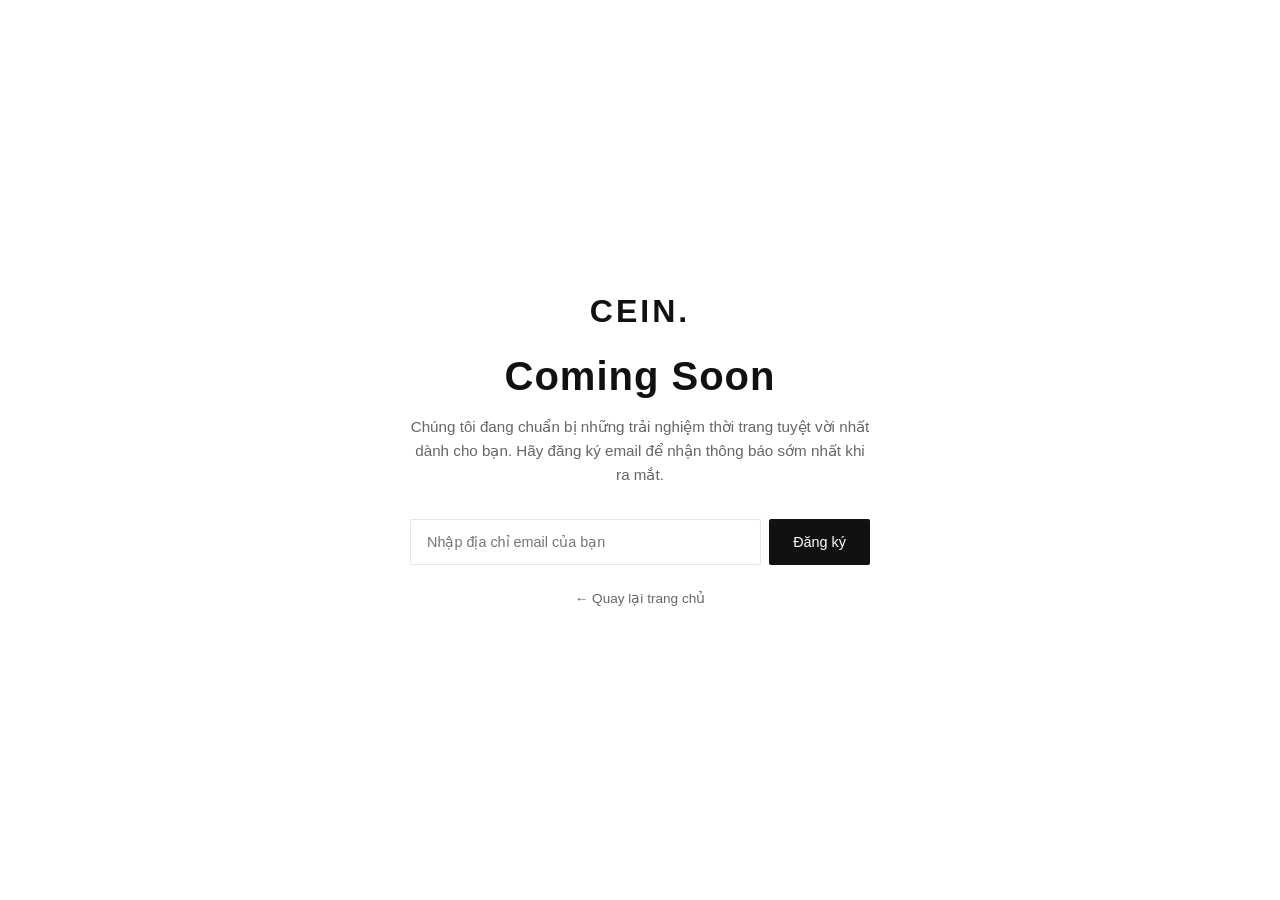
<file: HTML/comingsoon.html>
<!DOCTYPE html>
<html lang="vi">
<head>
    <meta charset="UTF-8">
    <meta name="viewport" content="width=device-width, initial-scale=1.0">
    <title>Coming Soon - CEIN.</title>
    <link rel="stylesheet" href="../CSS/comingsoon.css">
</head>
<body>
    <div class="coming-soon-container">
        <div class="logo">CEIN.</div>
        <h1 class="title">Coming Soon</h1>
        <p class="subtitle">Chúng tôi đang chuẩn bị những trải nghiệm thời trang tuyệt vời nhất dành cho bạn. Hãy đăng ký email để nhận thông báo sớm nhất khi ra mắt.</p>
        
        <form class="notify-form" id="notifyForm" onsubmit="event.preventDefault(); alert('Cảm ơn bạn đã đăng ký! Chúng tôi sẽ thông báo sớm nhất.');">
            <input type="email" placeholder="Nhập địa chỉ email của bạn" required>
            <button type="submit">Đăng ký</button>
        </form>

        <div class="back-home">
            <a href="trangchu.html">&larr; Quay lại trang chủ</a>
        </div>
    </div>
</body>
</html>
</file>
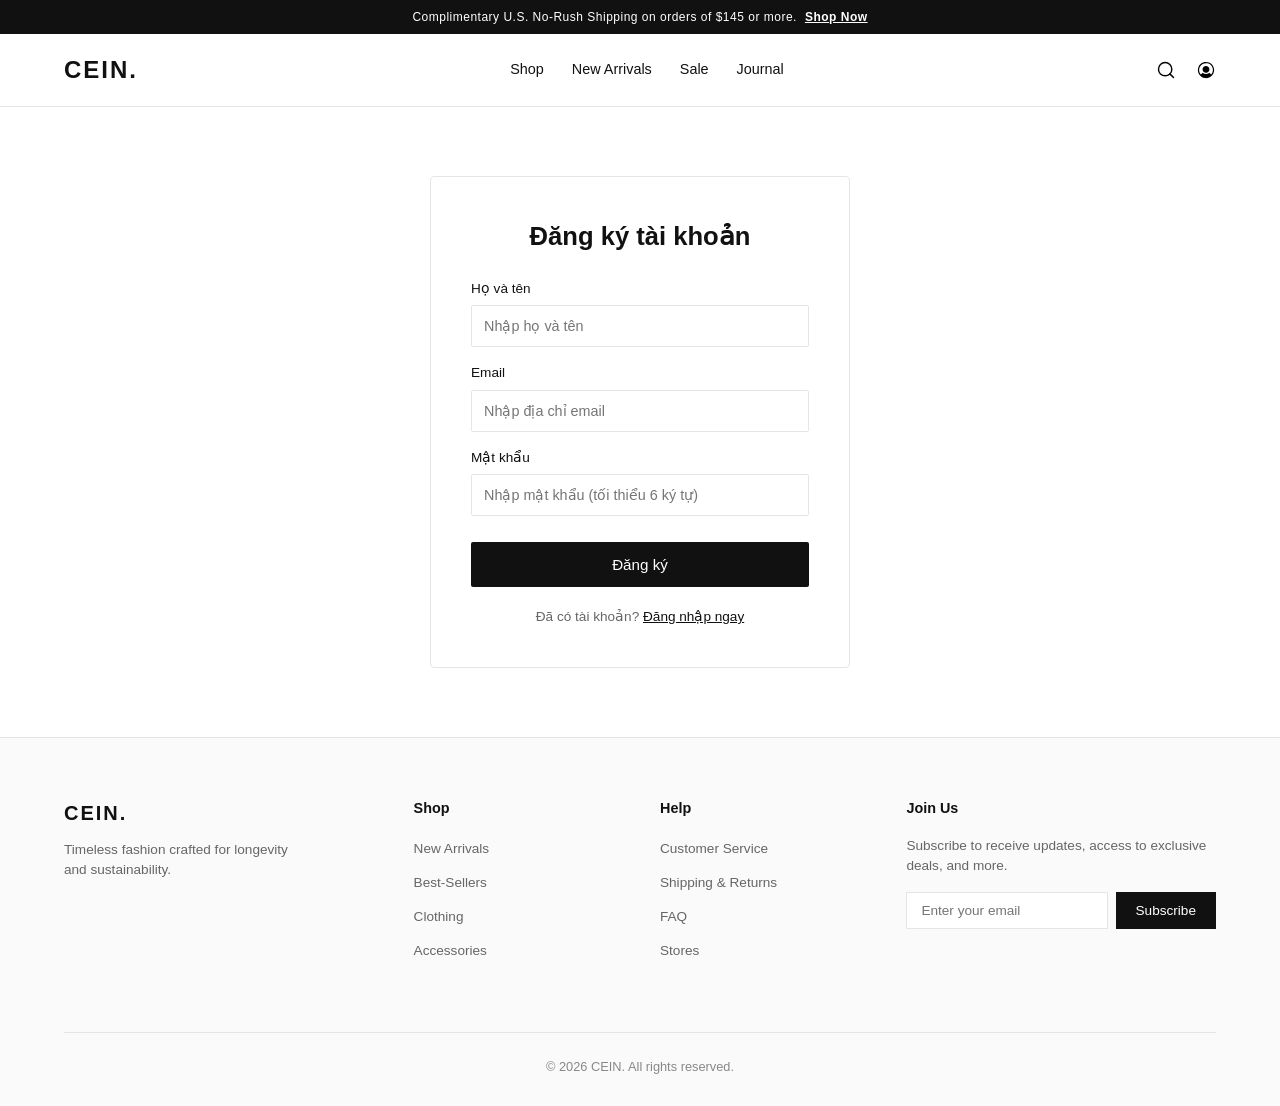
<file: HTML/trangdangky.html>
<!DOCTYPE html>
<html lang="vi">
<head>
    <meta charset="UTF-8">
    <meta name="viewport" content="width=device-width, initial-scale=1.0">
    <title>Đăng ký tài khoản - Fashion Store</title>
    <link rel="stylesheet" href="../CSS/trangdangky.css">
    <link rel="stylesheet" href="../CSS/header/dungchung.css">
    <script src="../JS/trangdangky.js" defer></script>
</head>
<body>
    <div id="header"></div>

    <main class="container_xacthuc">
        <div class="Hop">
            <h1 class="DangkyTaiKhoan_Titlte">Đăng ký tài khoản</h1>
            <form id="Form_DANGKY" class="bieuMau_XacThuc">
                <div class="O_DANGKY">
                    <label for="DangkyUSer_Name">Họ và tên</label>
                    <input type="text" id="TenDangKY" required placeholder="Nhập họ và tên">
                </div>

                <div class="O_DANGKY">
                    <label for="DangkyUSer_Email">Email</label>
                    <input type="email" id="DangkyUSer_Email" required placeholder="Nhập địa chỉ email">
                </div>

                <div class="O_DANGKY">
                    <label for="DangkyUSer_Password">Mật khẩu</label>
                    <input type="password" id="DangkyUSer_Password" required placeholder="Nhập mật khẩu (tối thiểu 6 ký tự)">
                </div>

                <button type="submit" class="Nut_DangKy">Đăng ký</button>
            </form>

            <p class="DoiPhuongThuc">
                Đã có tài khoản? <a href="../HTML/trangdangnhap.html">Đăng nhập ngay</a>
            </p>
        </div>
    </main>

    <div id="footer"></div>
    <script src="../JS/Dungchung/dungchung.js"></script>
</body>
</html>
</file>
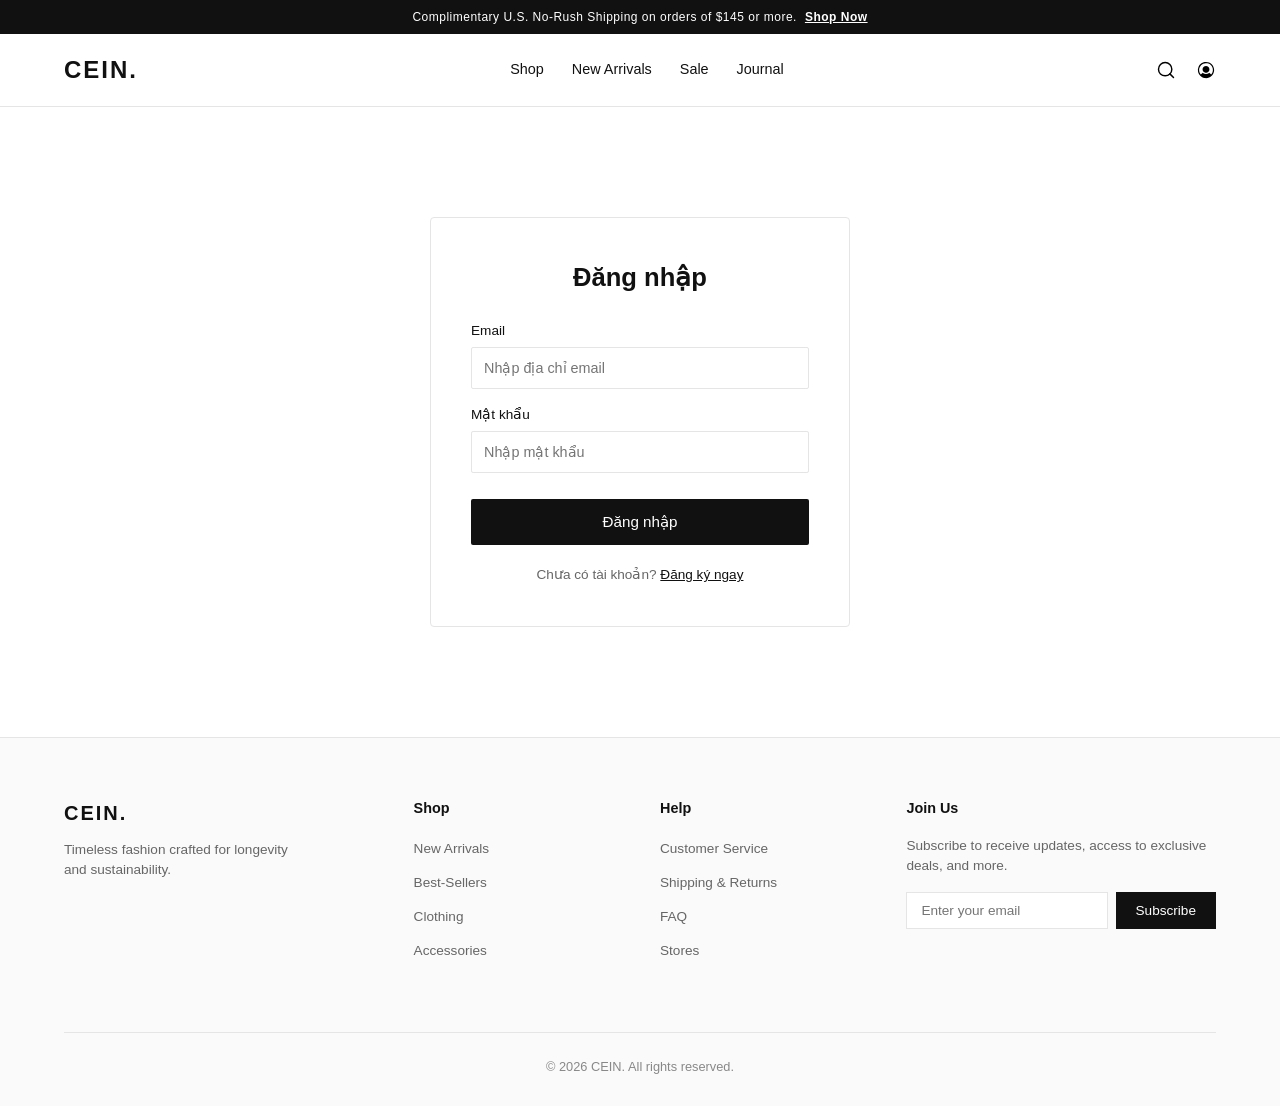
<file: HTML/trangdangnhap.html>
<!DOCTYPE html>
<html lang="vi">
<head>
    <meta charset="UTF-8">
    <meta name="viewport" content="width=device-width, initial-scale=1.0">
    <title>Đăng nhập - Fashion Store</title>
    <link rel="stylesheet" href="../CSS/trangdangnhap.css">
    <link rel="stylesheet" href="../CSS/header/dungchung.css">
    <script src="../JS/trangdangnhap.js" defer></script>
</head>
<body>
    <div id="header"></div>

    <main class="container_xacthuc">
        <div class="Hop">
            <h1 class="DangnhapTaiKhoan_Titlte">Đăng nhập</h1>
            <form id="Form_DANGNHAP" class="bieuMau_XacThuc">
                <div class="O_DANGNHAP">
                    <label for="DangnhapEmail">Email</label>
                    <input type="email" id="DangnhapEmail" required placeholder="Nhập địa chỉ email">
                </div>

                <div class="O_DANGNHAP">
                    <label for="DangnhapPassword">Mật khẩu</label>
                    <input type="password" id="DangnhapPassword" required placeholder="Nhập mật khẩu">
                </div>

                <button type="submit" class="auth-btn">Đăng nhập</button>
            </form>

            <p class="DoiPhuongThuc">
                Chưa có tài khoản? <a href="../HTML/trangdangky.html">Đăng ký ngay</a>
            </p>
        </div>
    </main>

    <div id="footer"></div>
    <script src="../JS/Dungchung/dungchung.js"></script>
</body>
</html>
</file>
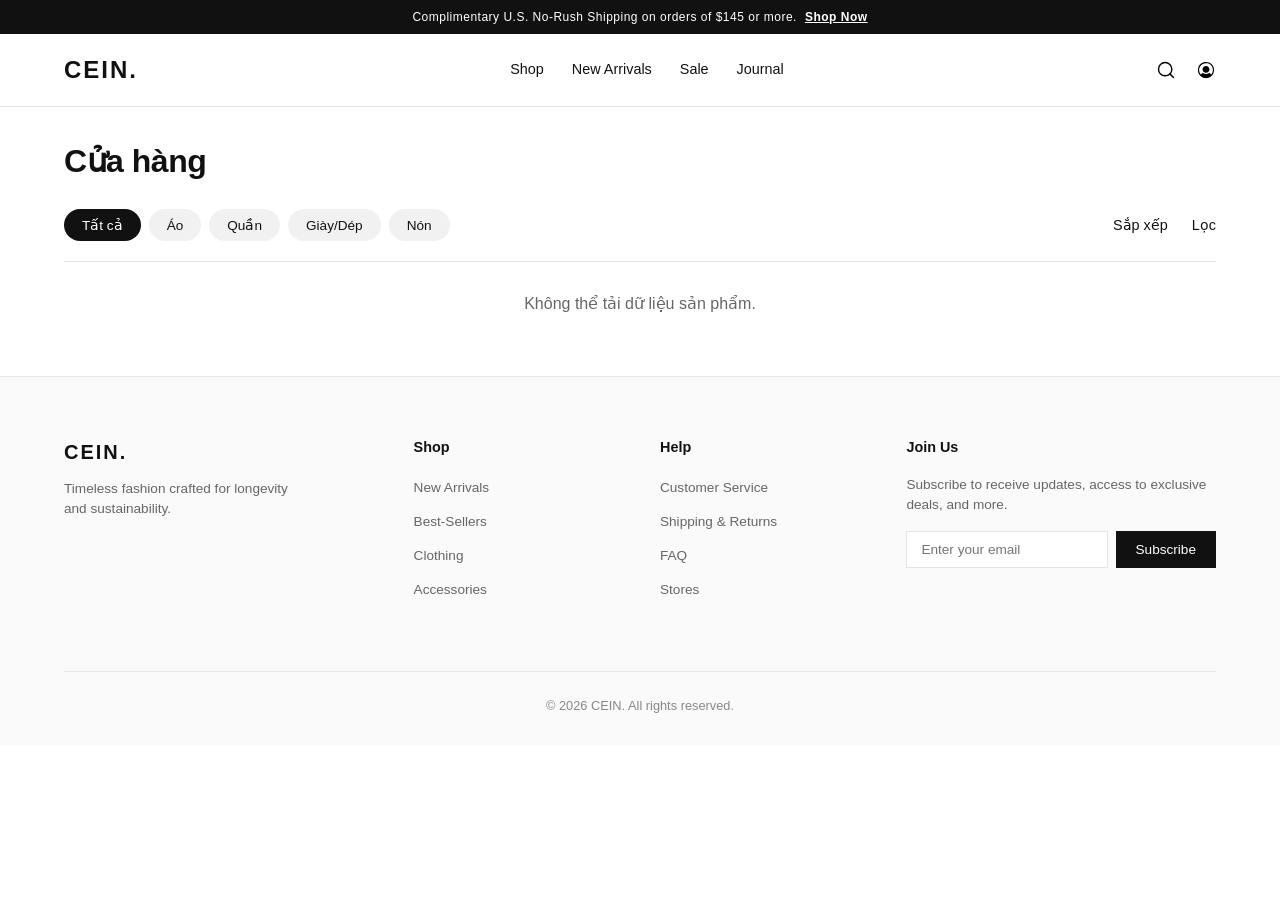
<file: HTML/trangdanhsachSP.html>
<!DOCTYPE html>
<html lang="vi">
<head>
    <meta charset="UTF-8">
    <meta name="viewport" content="width=device-width, initial-scale=1.0">
    <title>Shop - Fashion Store</title>
    <link rel="stylesheet" href="../CSS/trangdanhsachSP.css">
    <link rel="stylesheet" href="../CSS/header/dungchung.css">
    <script src="../JS/trangdanhsachSP.js" defer></script>
</head>
<body>
    <div id="header"></div>
    <main class="container-cha">
        <h1 class="Container-header-cha">Cửa hàng</h1>
        <div class="Hoploc-bentrai">
            <div class="MucGoiY" id="MucgoiY">
                <button class="goiYactive" data-category="all">Tất cả</button>
                <button class="goiY" data-category="Áo">Áo</button>
                <button class="goiY" data-category="Quần">Quần</button>
                <button class="goiY" data-category="Giày/Dép">Giày/Dép</button>
                <button class="goiY" data-category="Nón">Nón</button>
            </div>
            <div class="Hoploc-benphai">
                <div class="Sapxept">
                    <button class="NutSapxep" id="NutSapxep">Sắp xếp</button>
                    <div class="NutSapxep-Xuong" id="CuonSapxep">
                        <div class="Luachonsapxepactive" data-value="MoiNhat">Mới nhất</div>
                        <div class="Luachonsapxep" data-value="giaThaptoiCao">Giá: Thấp đến cao</div>
                        <div class="Luachonsapxep" data-value="giaCaoXuongThap">Giá: Cao đến thấp</div>
                        <div class="Luachonsapxep" data-value="TuAtoiZ">Tên: A - Z</div>
                    </div>
                </div>
                <div class="divLoc">
                    <button class="nutLoc" id="NutLocGiaTien">Lọc</button>
                    <div class="nutLoc-Dropdown" id="nutLoc-Dropdown">
                        <h4>Khoảng giá</h4>
                        <label><input type="radio" name="GiaTien" value="all" checked> Tất cả mức giá</label>
                        <label><input type="radio" name="GiaTien" value="duoi200"> Dưới 200,000 đ</label>
                        <label><input type="radio" name="GiaTien" value="200toi500"> 200,000 đ - 500,000 đ</label>
                        <label><input type="radio" name="GiaTien" value="qua500"> Trên 500,000 đ</label>
                    </div>
                </div>
            </div>
        </div>
        <div class="danhsachSP-benphai" id="productGrid">
        </div>
    </main>
    <div id="footer"></div>
    <script src="../JS/Dungchung/dungchung.js"></script>
</body>
</html>
</file>
<file: CSS/comingsoon.css>
* {
    margin: 0;
    padding: 0;
    box-sizing: border-box;
}

:root {
    --bg-light: #f7f7f7;
    --text-dark: #111111;
    --text-muted: #666666;
    --border-color: #e5e5e5;
    --font-main: -apple-system, BlinkMacSystemFont, "Segoe UI", Roboto, Helvetica, Arial, sans-serif;
}

body {
    font-family: var(--font-main);
    color: var(--text-dark);
    background-color: #ffffff;
    display: flex;
    justify-content: center;
    align-items: center;
    min-height: 100vh;
    padding: 20px;
}

.coming-soon-container {
    text-align: center;
    max-width: 500px;
    width: 100%;
    padding: 40px 20px;
}

.logo {
    font-size: 2rem;
    font-weight: 700;
    letter-spacing: 3px;
    margin-bottom: 24px;
}

.title {
    font-size: 2.5rem;
    font-weight: 600;
    margin-bottom: 16px;
    letter-spacing: 1px;
}

.subtitle {
    font-size: 0.95rem;
    color: var(--text-muted);
    line-height: 1.6;
    margin-bottom: 32px;
}

.notify-form {
    display: flex;
    gap: 8px;
    margin-bottom: 24px;
}

.notify-form input {
    flex: 1;
    padding: 14px 16px;
    border: 1px solid var(--border-color);
    border-radius: 2px;
    font-size: 0.9rem;
    outline: none;
    transition: border-color 0.2s;
}

.notify-form input:focus {
    border-color: var(--text-dark);
}

.notify-form button {
    padding: 14px 24px;
    background-color: var(--text-dark);
    color: #ffffff;
    border: none;
    border-radius: 2px;
    font-size: 0.9rem;
    font-weight: 500;
    cursor: pointer;
    transition: background 0.3s ease;
}

.notify-form button:hover {
    background-color: #333333;
}

.back-home {
    margin-top: 20px;
}

.back-home a {
    color: var(--text-muted);
    text-decoration: none;
    font-size: 0.85rem;
    transition: color 0.2s;
}

.back-home a:hover {
    color: var(--text-dark);
}
</file>
<file: CSS/trangdangky.css>
* {
    margin: 0;
    padding: 0;
    box-sizing: border-box;
}

:root {
    --bg-light: #f7f7f7;
    --text-dark: #111111;
    --text-muted: #666666;
    --border-color: #e5e5e5;
    --font-main: -apple-system, BlinkMacSystemFont, "Segoe UI", Roboto, Helvetica, Arial, sans-serif;
}

body {
    font-family: var(--font-main);
    color: var(--text-dark);
    background-color: #ffffff;
}

.container_xacthuc {
    display: flex;
    justify-content: center;
    align-items: center;
    min-height: 70vh;
    padding: 40px 20px;
}

.Hop {
    width: 100%;
    max-width: 420px;
    padding: 40px;
    border: 1px solid var(--border-color);
    border-radius: 4px;
    background-color: #ffffff;
}

.DangkyTaiKhoan_Titlte {
    font-size: 1.6rem;
    font-weight: 600;
    margin-bottom: 24px;
    text-align: center;
}

.bieuMau_XacThuc {
    display: flex;
    flex-direction: column;
    gap: 16px;
}

.O_DANGKY {
    display: flex;
    flex-direction: column;
    gap: 6px;
}

.O_DANGKY label {
    font-size: 0.85rem;
    font-weight: 500;
    color: var(--text-dark);
}

.O_DANGKY input {
    width: 100%;
    padding: 12px;
    border: 1px solid var(--border-color);
    border-radius: 2px;
    font-size: 0.9rem;
    outline: none;
    transition: border-color 0.2s;
}

.O_DANGKY input:focus {
    border-color: var(--text-dark);
}

.Nut_DangKy {
    width: 100%;
    padding: 14px;
    background-color: var(--text-dark);
    color: #ffffff;
    border: none;
    border-radius: 2px;
    font-size: 0.95rem;
    font-weight: 500;
    cursor: pointer;
    margin-top: 10px;
    transition: background 0.3s ease;
}

.Nut_DangKy:hover {
    background-color: #333333;
}

.DoiPhuongThuc {
    text-align: center;
    font-size: 0.85rem;
    color: var(--text-muted);
    margin-top: 20px;
}

.DoiPhuongThuc a {
    color: var(--text-dark);
    text-decoration: underline;
    font-weight: 500;
}
/* Khung chứa các thông báo nổi */
#toast-container {
    position: fixed;
    top: 20px;
    right: 20px;
    z-index: 99999;
    display: flex;
    flex-direction: column;
    gap: 10px;
}

/* Kiểu dáng từng ô thông báo */
.toast {
    min-width: 280px;
    padding: 14px 20px;
    background-color: #111111;
    color: #ffffff;
    font-size: 0.9rem;
    font-weight: 500;
    border-radius: 4px;
    box-shadow: 0 10px 25px rgba(0, 0, 0, 0.15);
    opacity: 0;
    transform: translateY(-20px);
    transition: all 0.3s cubic-bezier(0.68, -0.55, 0.27, 1.55);
}

.toast.show {
    opacity: 1;
    transform: translateY(0);
}

.toast.success {
    border-left: 4px solid #4ade80; /* Viền xanh cho thành công */
}

.toast.error {
    border-left: 4px solid #f87171; /* Viền đỏ cho lỗi */
}
</file>
<file: CSS/header/dungchung.css>
* {
    margin: 0;
    padding: 0;
    box-sizing: border-box;
}

:root {
    --bg-light: #f9f9f9;
    --text-dark: #111111;
    --text-muted: #666666;
    --border-color: #e5e5e5;
    --font-main: -apple-system, BlinkMacSystemFont, "Segoe UI", Roboto, Helvetica, Arial, sans-serif;
}

body {
    font-family: var(--font-main);
    color: var(--text-dark);
    background-color: #ffffff;
    line-height: 1.5;
    -webkit-font-smoothing: antialiased;
}

img {
    max-width: 100%;
    height: auto;
    display: block;
}

a {
    color: inherit;
    text-decoration: none;
}
.site-header {
    position: sticky;
    top: 0;
    z-index: 100;
    background-color: #ffffff;
}

.top-bar {
    background-color: var(--text-dark);
    color: #ffffff;
    font-size: 0.75rem;
    text-align: center;
    padding: 8px 16px;
    letter-spacing: 0.5px;
    display: flex;
    justify-content: center;
    gap: 8px;
    flex-wrap: wrap;
}

.top-bar a {
    text-decoration: underline;
    font-weight: 600;
}

.navbar {
    display: flex;
    align-items: center;
    justify-content: space-between;
    padding: 18px 5%;
    border-bottom: 1px solid var(--border-color);
    background-color: #ffffff;
}

.logo {
    font-size: 1.5rem;
    font-weight: 700;
    letter-spacing: 2px;
}

.nav-links {
    display: flex;
    gap: 28px;
}

.nav-links a {
    font-size: 0.9rem;
    font-weight: 500;
    transition: opacity 0.2s ease;
}

.nav-links a:hover {
    opacity: 0.6;
}

.nav-icons {
    display: flex;
    align-items: center;
    gap: 20px;
}

.thanhtimkiem {
    display: flex;
    height: 20px;
    position: relative;
}
.thanhtimkiem::before {
    content: "";
    position: fixed;
    top: 105px;
    left: 0;
    width: 100vw;
    height: calc(100vh - 105px);
    background-color: rgba(0, 0, 0, 0.4);
    opacity: 0;
    visibility: hidden;
    transition: opacity 0.3s ease, visibility 0.3s ease;
    z-index: 9998;
    pointer-events: none;
}
.thanhtimkiem.active::before {
    opacity: 1;
    visibility: visible;
    pointer-events: auto;
}
.nutTimKiem {
    background: transparent;
    border: none;
    padding: 0;
    margin: 0;
    cursor: pointer;
    display: flex;
    align-items: center;
    justify-content: center;
    width: 20px;
    height: 20px;
    z-index: 10001;
}
.nutTimKiem img {
    width: 20px;
    height: 20px;
}
.icon-link {
    display: flex;
    align-items: center;
    justify-content: center;
    width: 20px;
    height: 20px;
}
.icon-link img {
    display: block;
    width: 20px;
    height: 20px;
}
.thanhtimkiem input[type="text"] {
    position: fixed;
    top: 105px;
    left: 0;
    width: 100vw;
    height: 70px;
    background: #ffffff;
    border: none;
    border-bottom: 1px solid var(--border-color);
    outline: none;
    padding: 0 15%;
    font-size: 1rem;
    
    opacity: 0;
    visibility: hidden;
    transform: translateY(-5px);
    transition: all 0.3s ease;
    z-index: 10000;
    box-shadow: 0px 10px 15px rgba(0, 0, 0, 0.03);
    order: unset;
}
.thanhtimkiem.active input[type="text"] {
    opacity: 1;
    visibility: visible;
    transform: translateY(0);
}
#Ketquatimkiem {
    position: fixed;
    top: 175px;
    left: 0;
    width: 100vw;
    background-color: #ffffff;
    border-bottom: 1px solid var(--border-color);
    z-index: 9999;
    display: none;
    padding: 24px 15%;
    box-shadow: 0px 15px 30px rgba(0, 0, 0, 0.08);
}
.TongSoKetQua {
    display: flex;
    justify-content: space-between;
    align-items: center;
    font-size: 0.85rem;
    font-weight: 500;
    color: var(--text-muted);
    margin-bottom: 16px;
    letter-spacing: 0.3px;
}
.view-all-link {
    color: var(--text-dark);
    text-decoration: underline;
    font-weight: 600;
    cursor: pointer;
    font-size: 0.85rem;
    text-transform: none;
    transition: opacity 0.2s ease;
}

.view-all-link:hover {
    opacity: 0.6;
}
.danhsach-ngang {
    display: flex;
    gap: 24px;
    overflow-x: auto;
    padding-bottom: 12px;
}
.danhsach-ngang::-webkit-scrollbar {
    height: 4px;
}
.danhsach-ngang::-webkit-scrollbar-thumb {
    background-color: #ddd;
    border-radius: 4px;
}
.Sanphamtimduoc {
    display: flex;
    flex-direction: column;
    align-items: flex-start;
    gap: 8px;
    cursor: pointer;
    flex-shrink: 0;
    width: 200px;
    transition: opacity 0.2s ease;
}

.Sanphamtimduoc:hover {
    opacity: 0.8;
}
.Sanphamtimduoc img {
    width: 100%;
    height: 240px;
    object-fit: cover;
    background-color: #f0f0f0;
}
.thongTinTimKiem {
    display: flex;
    flex-direction: column;
    gap: 4px;
    width: 100%;
}
.TenSPcanTim {
    font-size: 0.9rem;
    font-weight: 500;
    color: var(--text-dark);
    white-space: nowrap;
    overflow: hidden;
    text-overflow: ellipsis;
    width: 100%;
}

.GiaCuaSP {
    font-size: 0.85rem;
    color: var(--text-muted);
    font-weight: 400;
}

.KhongCoThongtinTimKiem {
    padding: 30px 0;
    text-align: center;
    font-size: 0.9rem;
    color: var(--text-muted);
    width: 100%;
}
.Sanphamtimduoc {
    display: flex;
    align-items: center;
    gap: 12px;
    padding: 10px;
    cursor: pointer;
    transition: background-color 0.3s ease;
}
.Sanphamtimduoc:hover {
    background-color: #f7f7f7;
}
.Sanphamtimduoc img {
    width: 70px;
    height: 80px;
    object-fit: cover;
    flex-shrink: 0;
}
.menu-toggle {
    display: none;
    flex-direction: column;
    gap: 4px;
    background: none;
    border: none;
    cursor: pointer;
}
.menu-toggle span {
    width: 20px;
    height: 2px;
    background-color: var(--text-dark);
}
.user-logged-in {
    display: flex;
    align-items: center;
    gap: 10px;
}

.user-greeting {
    font-size: 0.85rem;
    font-weight: 500;
    color: var(--text-dark);
}

.logout-btn {
    background: transparent;
    border: 1px solid var(--border-color);
    padding: 4px 8px;
    font-size: 0.75rem;
    cursor: pointer;
    border-radius: 2px;
    transition: all 0.2s ease;
}

.logout-btn:hover {
    background-color: var(--text-dark);
    color: #ffffff;
    border-color: var(--text-dark);
}
/* Khung chứa các thông báo nổi */
#toast-container {
    position: fixed;
    top: 20px;
    right: 20px;
    z-index: 99999;
    display: flex;
    flex-direction: column;
    gap: 10px;
}

/* Kiểu dáng từng ô thông báo */
.toast {
    min-width: 280px;
    padding: 14px 20px;
    background-color: #111111;
    color: #ffffff;
    font-size: 0.9rem;
    font-weight: 500;
    border-radius: 4px;
    box-shadow: 0 10px 25px rgba(0, 0, 0, 0.15);
    opacity: 0;
    transform: translateY(-20px);
    transition: all 0.3s cubic-bezier(0.68, -0.55, 0.27, 1.55);
}

.toast.show {
    opacity: 1;
    transform: translateY(0);
}

.toast.success {
    border-left: 4px solid #4ade80; /* Viền xanh cho thành công */
}

.toast.error {
    border-left: 4px solid #f87171; /* Viền đỏ cho lỗi */
}
.site-footer {
    background-color: #fafafa;
    border-top: 1px solid #e5e5e5;
    padding: 60px 5% 30px;
}
.footer-container {
    display: grid;
    grid-template-columns: 1.5fr 1fr 1fr 1.5fr;
    gap: 40px;
    margin-bottom: 60px;
}
.footer-logo {
    font-size: 1.25rem;
    font-weight: 700;
    letter-spacing: 2px;
    display: block;
    margin-bottom: 12px;
}
.brand-col p {
    font-size: 0.85rem;
    color: #666666;
    max-width: 240px;
}
.footer-col h4 {
    font-size: 0.9rem;
    font-weight: 600;
    margin-bottom: 16px;
}
.footer-col ul {
    list-style: none;
}

.footer-col ul li {
    margin-bottom: 10px;
}

.footer-col ul li a {
    font-size: 0.85rem;
    color: #666666;
    transition: color 0.2s ease;
}

.footer-col ul li a:hover {
    color: #111111;
}

.newsletter-col p {
    font-size: 0.85rem;
    color: #666666;
    margin-bottom: 16px;
}

.newsletter-form {
    display: flex;
    gap: 8px;
}

.newsletter-form input {
    flex: 1;
    padding: 10px 14px;
    border: 1px solid #e5e5e5;
    font-size: 0.85rem;
    outline: none;
}

.newsletter-form button {
    padding: 10px 20px;
    background-color: #111111;
    color: #ffffff;
    border: none;
    font-size: 0.85rem;
    cursor: pointer;
}

.footer-bottom {
    text-align: center;
    border-top: 1px solid #e5e5e5;
    padding-top: 24px;
    font-size: 0.8rem;
    color: #888888;
}


@media (max-width: 1024px) {
    .hero {
        min-height: auto;
    }
    
    .hero-image img {
        height: 500px;
    }

    .gallery-card img {
        height: 400px;
    }
}
@media (max-width: 1024px) {
    .category-card img {
        height: 320px;
    }
    .product-grid {
        grid-template-columns: repeat(3, 1fr);
        gap: 20px;
    }
}

@media (max-width: 768px) {
    .category-grid {
        grid-template-columns: 1fr;
    }
    .category-card img {
        height: 350px;
    }
    .product-grid {
        grid-template-columns: repeat(2, 1fr);
        row-gap: 30px;
    }
}
@media (max-width: 768px) {
    .menu-toggle {
        display: flex;
    }

    .nav-links {
        display: none; 
    }

    .hero {
        flex-direction: column-reverse;
    }

    .hero-image {
        width: 100%;
    }

    .hero-image img {
        height: 380px;
    }

    .hero-content {
        padding: 40px 20px;
        text-align: center;
    }

    .hero-content p {
        margin-left: auto;
        margin-right: auto;
    }

    .gallery-grid {
        grid-template-columns: 1fr;
        gap: 40px;
    }

    .gallery-card img {
        height: 350px;
    }
}


@media (max-width: 1024px) {
    .banner-item img {
        height: 400px;
    }
    .footer-container {
        grid-template-columns: repeat(2, 1fr);
        gap: 30px;
    }
}

@media (max-width: 768px) {
    .dual-banner {
        grid-template-columns: 1fr;
    }
    .banner-item img {
        height: 350px;
    }
    .insta-grid {
        grid-template-columns: repeat(3, 1fr);
    }
    .footer-container {
        grid-template-columns: 1fr;
        gap: 30px;
    }
}
@media (max-width: 768px) {
    .hero-slider {
        width: 100%;
        height: 380px;
    }
}
</file>
<file: CSS/trangdangnhap.css>
* {
    margin: 0;
    padding: 0;
    box-sizing: border-box;
}

:root {
    --bg-light: #f7f7f7;
    --text-dark: #111111;
    --text-muted: #666666;
    --border-color: #e5e5e5;
    --font-main: -apple-system, BlinkMacSystemFont, "Segoe UI", Roboto, Helvetica, Arial, sans-serif;
}

body {
    font-family: var(--font-main);
    color: var(--text-dark);
    background-color: #ffffff;
}

.container_xacthuc {
    display: flex;
    justify-content: center;
    align-items: center;
    min-height: 70vh;
    padding: 40px 20px;
}

.Hop {
    width: 100%;
    max-width: 420px;
    padding: 40px;
    border: 1px solid var(--border-color);
    border-radius: 4px;
    background-color: #ffffff;
}

.DangnhapTaiKhoan_Titlte {
    font-size: 1.6rem;
    font-weight: 600;
    margin-bottom: 24px;
    text-align: center;
}

.bieuMau_XacThuc {
    display: flex;
    flex-direction: column;
    gap: 16px;
}

.O_DANGNHAP {
    display: flex;
    flex-direction: column;
    gap: 6px;
}

.O_DANGNHAP label {
    font-size: 0.85rem;
    font-weight: 500;
    color: var(--text-dark);
}

.O_DANGNHAP input {
    width: 100%;
    padding: 12px;
    border: 1px solid var(--border-color);
    border-radius: 2px;
    font-size: 0.9rem;
    outline: none;
    transition: border-color 0.2s;
}

.O_DANGNHAP input:focus {
    border-color: var(--text-dark);
}

.auth-btn {
    width: 100%;
    padding: 14px;
    background-color: var(--text-dark);
    color: #ffffff;
    border: none;
    border-radius: 2px;
    font-size: 0.95rem;
    font-weight: 500;
    cursor: pointer;
    margin-top: 10px;
    transition: background 0.3s ease;
}

.auth-btn:hover {
    background-color: #333333;
}

.DoiPhuongThuc {
    text-align: center;
    font-size: 0.85rem;
    color: var(--text-muted);
    margin-top: 20px;
}

.DoiPhuongThuc a {
    color: var(--text-dark);
    text-decoration: underline;
    font-weight: 500;
}
/* Khung chứa các thông báo nổi */
#toast-container {
    position: fixed;
    top: 20px;
    right: 20px;
    z-index: 99999;
    display: flex;
    flex-direction: column;
    gap: 10px;
}

/* Kiểu dáng từng ô thông báo */
.toast {
    min-width: 280px;
    padding: 14px 20px;
    background-color: #111111;
    color: #ffffff;
    font-size: 0.9rem;
    font-weight: 500;
    border-radius: 4px;
    box-shadow: 0 10px 25px rgba(0, 0, 0, 0.15);
    opacity: 0;
    transform: translateY(-20px);
    transition: all 0.3s cubic-bezier(0.68, -0.55, 0.27, 1.55);
}

.toast.show {
    opacity: 1;
    transform: translateY(0);
}

.toast.success {
    border-left: 4px solid #4ade80; /* Viền xanh cho thành công */
}

.toast.error {
    border-left: 4px solid #f87171; /* Viền đỏ cho lỗi */
}
</file>
<file: CSS/trangdanhsachSP.css>
* {
    margin: 0;
    padding: 0;
    box-sizing: border-box;
}
:root {
    --bg-light: #f9f9f9;
    --text-dark: #111111;
    --text-muted: #666666;
    --border-color: #e5e5e5;
    --font-main: -apple-system, BlinkMacSystemFont, "Segoe UI", Roboto, Helvetica, Arial, sans-serif;
}
body {
    font-family: var(--font-main);
    color: var(--text-dark);
    background-color: #ffffff;
    line-height: 1.5;
    -webkit-font-smoothing: antialiased;
}
html {
    scroll-behavior: smooth;
}
.container-cha {
    max-width: 1400px;
    margin: 30px auto 60px auto;
    padding: 0 5%;
}
.Container-header-cha {
    font-size: 2rem;
    font-weight: 700;
    margin-bottom: 24px;
    letter-spacing: -0.5px;
}
.Hoploc-bentrai {
    display: flex;
    justify-content: space-between;
    align-items: center;
    flex-wrap: wrap;
    gap: 20px;
    padding-bottom: 20px;
    margin-bottom: 30px;
    border-bottom: 1px solid var(--border-color);
}
.MucGoiY {
    display: flex;
    gap: 8px;
    flex-wrap: wrap;
}
.goiY, .goiYactive {
    padding: 8px 18px;
    background-color: #f1f1f1;
    border: none;
    border-radius: 20px;
    font-size: 0.85rem;
    font-weight: 500;
    color: var(--text-dark);
    cursor: pointer;
    transition: all 0.2s ease;
}
.goiY:hover, .goiYactive {
    background-color: var(--text-dark);
    color: #ffffff;
}
.Hoploc-benphai {
    display: flex;
    align-items: center;
    gap: 24px;
}
.Sapxept {
    position: relative;
}
.NutSapxep {
    background: none;
    border: none;
    font-size: 0.9rem;
    font-weight: 400;
    color: var(--text-dark);
    cursor: pointer;
    padding: 0;
    transition: opacity 0.2s ease;
}
.NutSapxep:hover {
    opacity: 0.6;
}
.NutSapxep-Xuong {
    position: absolute;
    top: calc(100% + 12px);
    right: 0;
    width: 210px;
    background-color: #ffffff;
    border: 1px solid var(--border-color);
    box-shadow: 0px 10px 25px rgba(0, 0, 0, 0.08);
    padding: 8px 0;
    border-radius: 6px;
    display: none;
    z-index: 100;
    flex-direction: column;
}
.NutSapxep-Xuong.active {
    display: flex;
}
.Luachonsapxep, .Luachonsapxepactive {
    padding: 10px 16px;
    font-size: 0.85rem;
    color: var(--text-muted);
    cursor: pointer;
    transition: all 0.2s ease;
}
.Luachonsapxep:hover, 
.Luachonsapxepactive {
    background-color: #f7f7f7;
    color: var(--text-dark);
    font-weight: 500;
}
.divLoc {
    position: relative;
}
.nutLoc {
    background: none;
    border: none;
    font-size: 0.9rem;
    font-weight: 400;
    color: var(--text-dark);
    cursor: pointer;
    padding: 0;
    transition: opacity 0.2s ease;
}

.nutLoc:hover {
    opacity: 0.6;
}

.nutLoc-Dropdown {
    position: absolute;
    top: calc(100% + 12px);
    right: 0;
    width: 240px;
    background-color: #ffffff;
    border: 1px solid var(--border-color);
    box-shadow: 0px 10px 25px rgba(0, 0, 0, 0.08);
    padding: 16px;
    border-radius: 6px;
    display: none;
    z-index: 100;
    flex-direction: column;
    gap: 10px;
}

.nutLoc-Dropdown.active {
    display: flex;
}

.nutLoc-Dropdown h4 {
    font-size: 0.9rem;
    font-weight: 600;
    margin-bottom: 4px;
    color: var(--text-dark);
}

.nutLoc-Dropdown label {
    display: flex;
    align-items: center;
    gap: 8px;
    font-size: 0.85rem;
    color: var(--text-muted);
    cursor: pointer;
}

.nutLoc-Dropdown input[type="radio"] {
    accent-color: var(--text-dark);
    cursor: pointer;
}
.danhsachSP-benphai {
    display: grid;
    grid-template-columns: repeat(4, 1fr);
    gap: 30px;
}

.Item-SP {
    display: flex;
    flex-direction: column;
    background-color: #ffffff;
    cursor: pointer;
}

.product-img-wrapper {
    position: relative;
    width: 100%;
    height: 420px;
    background-color: var(--bg-light);
    margin-bottom: 12px;
    overflow: hidden;
}

.product-img-wrapper img {
    width: 100%;
    height: 100%;
    object-fit: cover;
    transition: transform 0.4s ease;
}

.Item-SP:hover .product-img-wrapper img {
    transform: scale(1.03);
}

.product-info {
    display: flex;
    flex-direction: column;
    gap: 4px;
}

.product-name {
    font-size: 0.95rem;
    font-weight: 500;
    color: var(--text-dark);
}

.product-price {
    font-size: 0.9rem;
    color: var(--text-muted);
    font-weight: 400;
}
@media (max-width: 1200px) {
    .danhsachSP-benphai {
        grid-template-columns: repeat(3, 1fr);
    }
}

@media (max-width: 900px) {
    .danhsachSP-benphai {
        grid-template-columns: repeat(2, 1fr);
    }
}

@media (max-width: 600px) {
    .danhsachSP-benphai {
        grid-template-columns: 1fr;
    }
}
</file>
